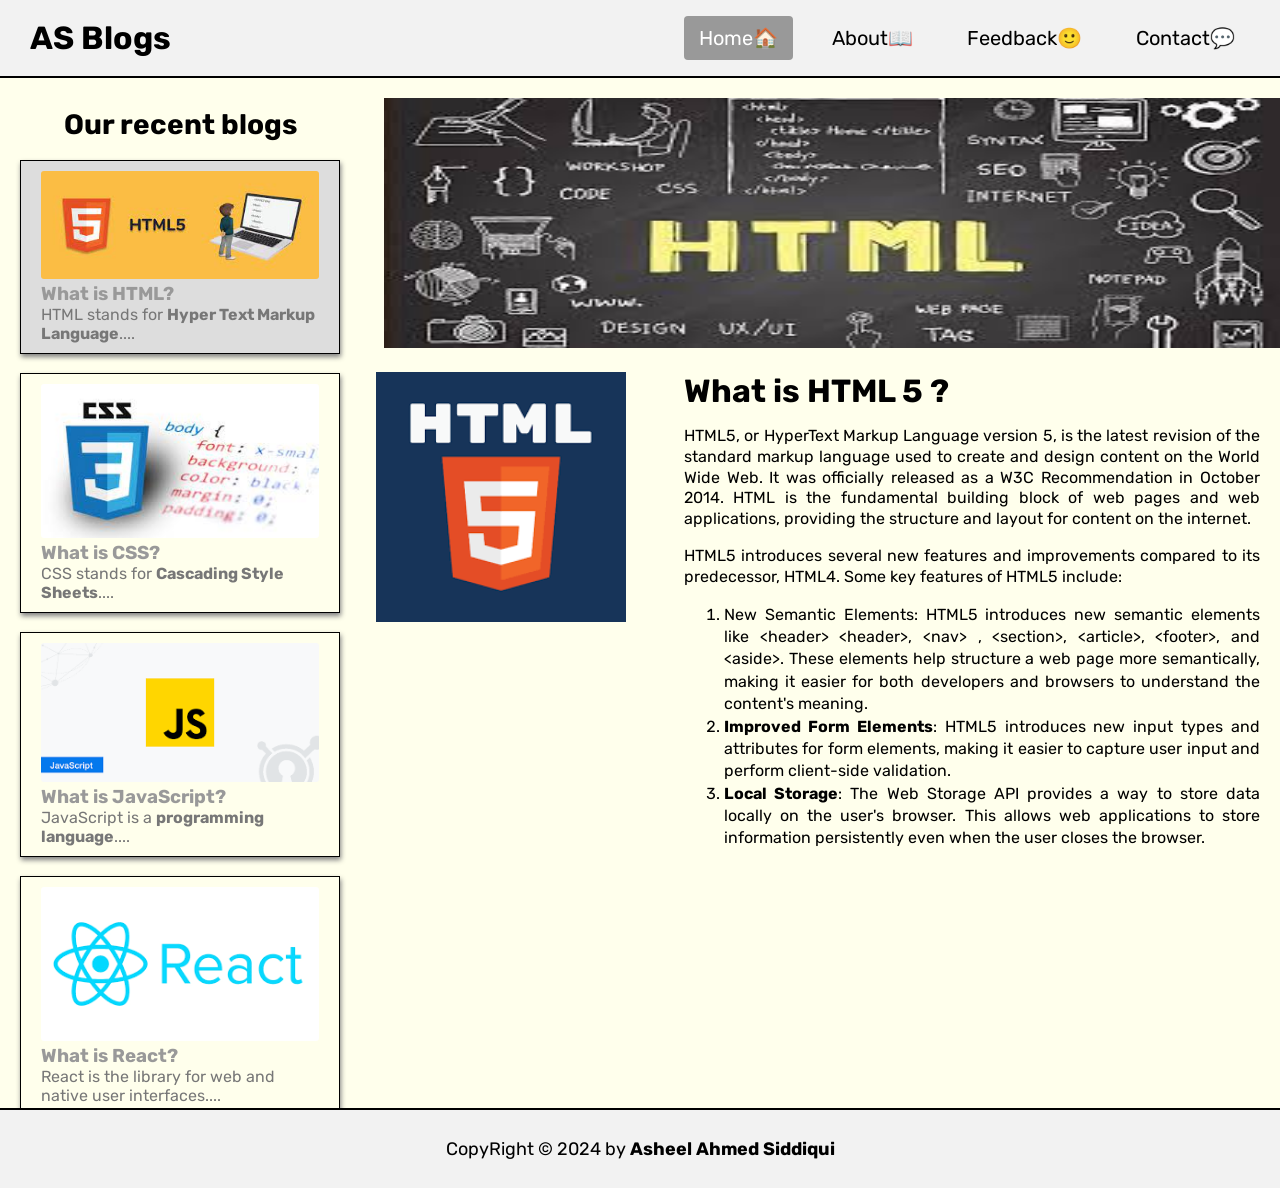
<file: index.html>
<!DOCTYPE html>
<html>
  <head>
    <meta charset="utf-8" />
    <meta http-equiv="X-UA-Compatible" content="IE=edge" />
    <title>CSS-Layout-Assignment</title>
    <meta name="viewport" content="width=device-width, initial-scale=1.0" />
    <link rel="stylesheet" type="text/css" media="screen" href="style.css" />
  </head>
  <body>
    <div class="header">
      <div class="logo">
        <h1><a href="index.html">AS Blogs</a></h1>
      </div>
      <div class="navbar">
        <ul>
          <li><a href="index.html" class="active">Home🏠</a></li>
          <li><a href="pages/about.html">About📖</a></li>
          <li><a href="pages/feedback.html">Feedback🙂</a></li>
          <li><a href="pages/contact.html">Contact💬</a></li>
        </ul>
      </div>
    </div>
    <div class="sidebar">
      <h2 style="text-align: center;">Our recent blogs</h2>
    <div class="blogs">
      <a href="index.html">
        <div class="side-card card-active">
          <img src="img/Html.jpg" alt="html Image" />
          <div class="blog-content">
            <h3>What is HTML?</h3>
            <p>
              HTML stands for <strong>Hyper Text Markup Language</strong>....
            </p>
          </div>
        </div>
      </a>
      <a href="pages/css.html">
        <div class="side-card">
          <img src="img/CSS.jpg" alt="CSS Image" />
          <div class="blog-content">
            <h3>What is CSS?</h3>
            <p>CSS stands for <strong>Cascading Style Sheets</strong>....</p>
          </div>
        </div>
      </a>
      <a href="pages/js.html">
        <div class="side-card">
          <img src="img/JS.png" alt="JavaScript Image" />
          <div class="blog-content">
            <h3>What is JavaScript?</h3>
            <p>JavaScript is a <strong>programming language</strong>....</p>
          </div>
        </div>
      </a>
      <a href="pages/react.html">
        <div class="side-card">
          <img src="img/react.png" alt="React Image" />
          <div class="blog-content">
            <h3>What is React?</h3>
            <p>React is the library for web and native user interfaces....</p>
          </div>
        </div>
      </a>
      <a href="pages/nodejs.html">
        <div class="side-card">
          <img src="img/nodejs.png" alt="Node JS" />
          <div class="blog-content">
            <h3>What is Nodejs?</h3>
            <p>Node.js is an open source server environment....</p>
          </div>
        </div>
      </a>
      <a href="pages/react-native.html">
        <div class="side-card">
          <img src="img/react-native.png" alt="React Native Image" />
          <div class="blog-content">
            <h3>What is React Native?</h3>
            <p>
              <strong>React Native</strong> lets you create truly native apps
            </p>
          </div>
        </div>
      </a>
      <a href="pages/php.html">
        <div class="side-card">
          <img src="img/php.png" alt="PHP Image" />
          <div class="blog-content">
            <h3>What is PHP?</h3>
            <p>PHP stands for <storng>Hypertext Preprocessor</storng>.</p>
          </div>
        </div>
      </a>
    </div>
  </div>
    <div class="blog-image-box">
      <img src="img/htmlbanner.jpg" alt="HTML image banner" />
    </div>
    <div class="blog-content-box">
      <div class="image">
        <img src="img/html2.png" alt="HTML Logo" />
      </div>
      <div class="blog-text">
        <h2>What is HTML 5 ?</h2>
        <p>HTML5, or HyperText Markup Language version 5, is the latest revision of the standard markup language used to create and design content on the World Wide Web. It was officially released as a W3C Recommendation in October 2014. HTML is the fundamental building block of web pages and web applications, providing the structure and layout for content on the internet.</p>
        <p>HTML5 introduces several new features and improvements compared to its predecessor, HTML4. Some key features of HTML5 include:</p>
        <ol>
          <li>New Semantic Elements: HTML5 introduces new semantic elements like &lt;header&gt; &lt;header&gt;, &lt;nav&gt; , &lt;section&gt;, &lt;article&gt;, &lt;footer&gt;, and &lt;aside&gt;. These elements help structure a web page more semantically, making it easier for both developers and browsers to understand the content's meaning.</li>
          <li><strong>Improved Form Elements</strong>: HTML5 introduces new input types and attributes for form elements, making it easier to capture user input and perform  client-side validation.</li>
          <li><strong>Local Storage</strong>: The Web Storage API provides a way to store data locally on the user's browser. This allows web applications to store information persistently even when the user closes the browser.</li>
        </ol>
      </div>
    </div>
    <div class="footer">
      <p>CopyRight &copy; 2024 by <strong>Asheel Ahmed Siddiqui</strong></p>
    </div>
  </body>
</html>
</file>
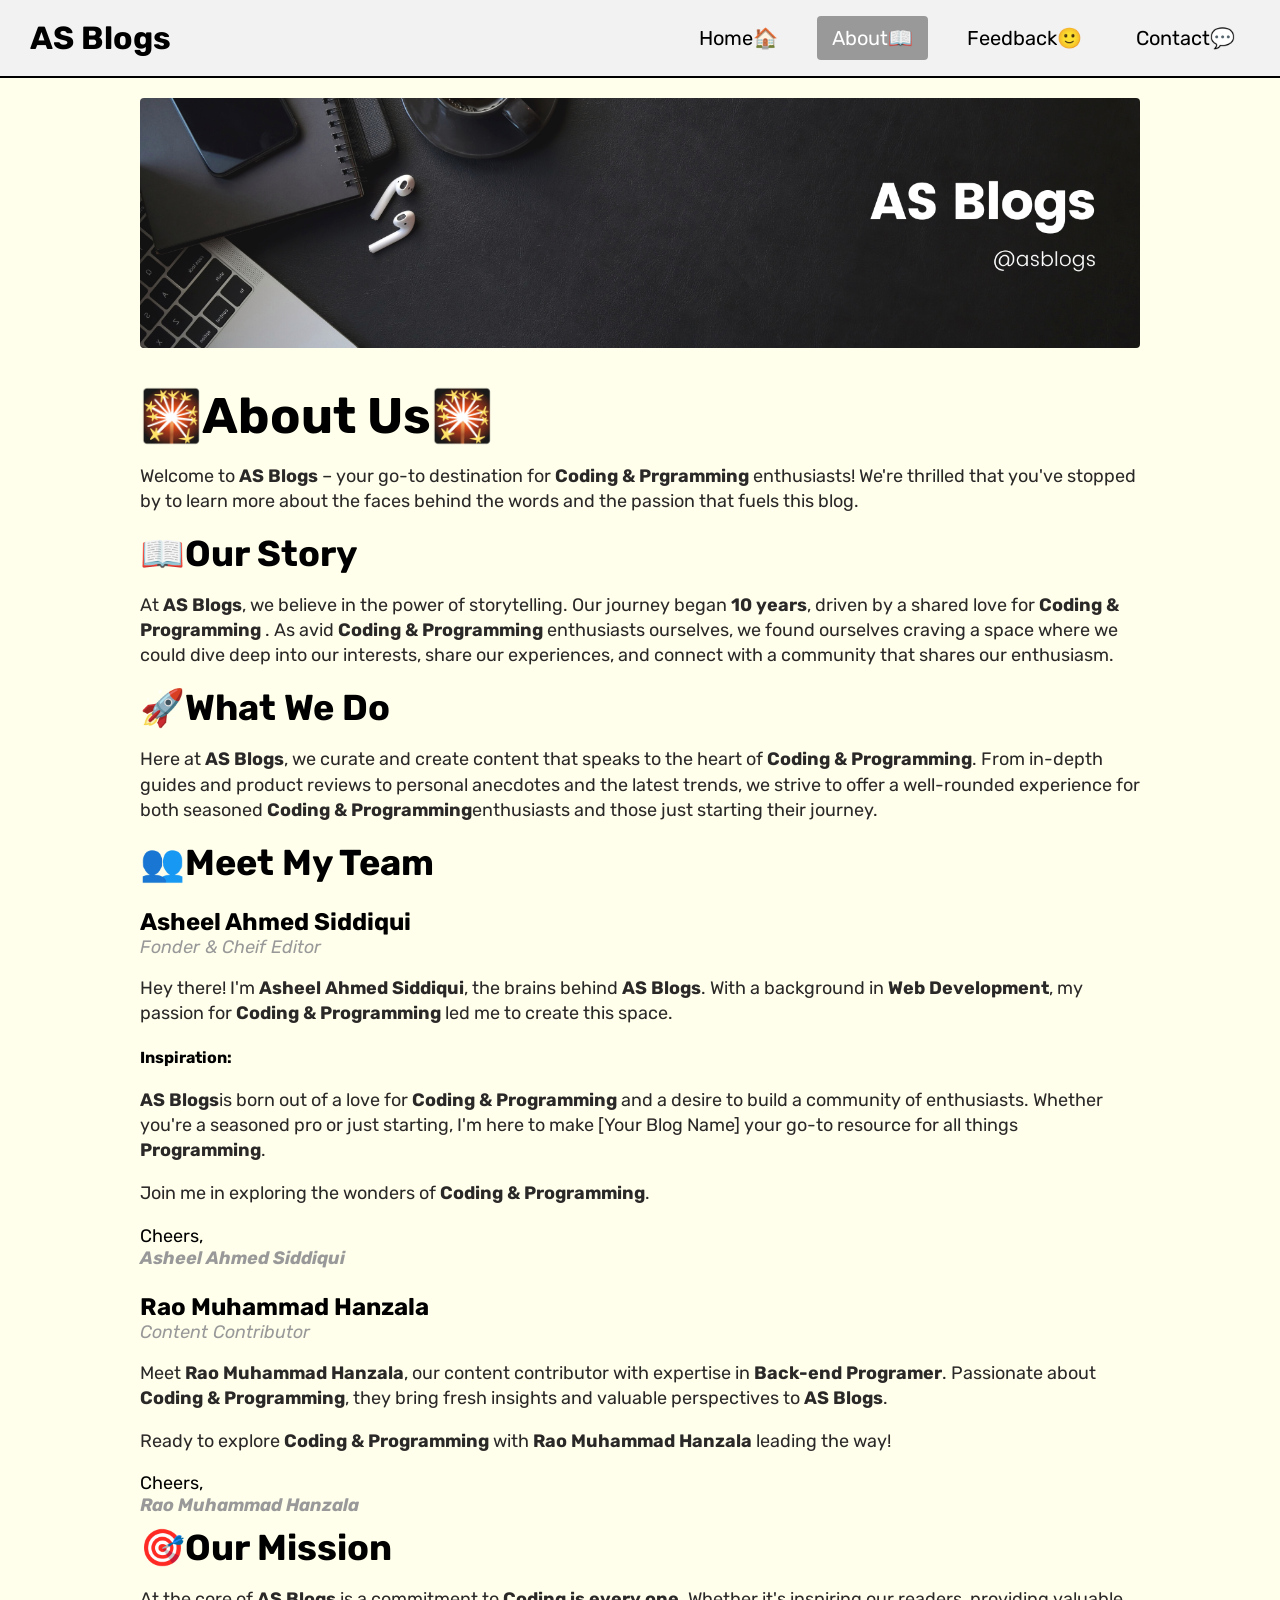
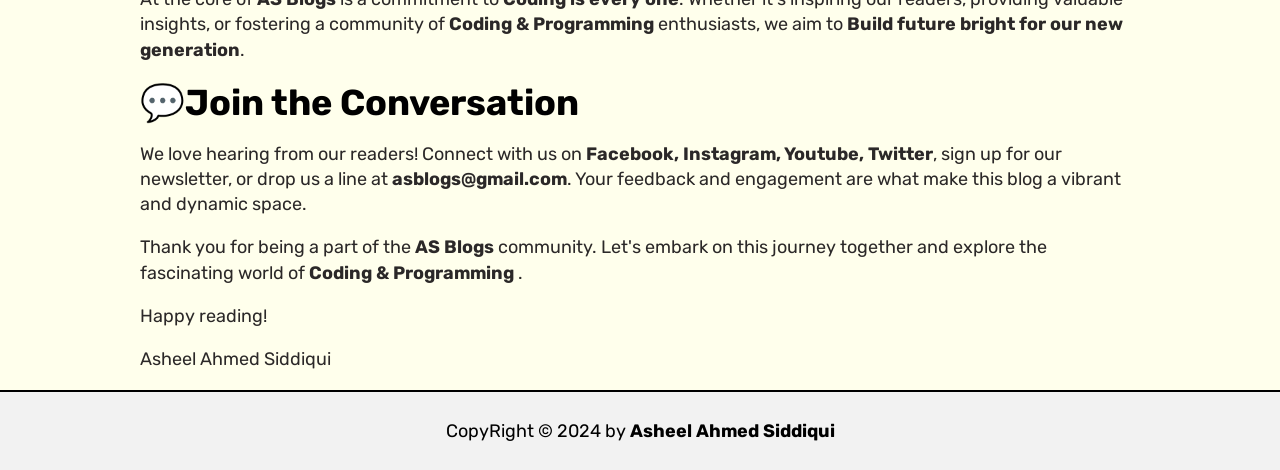
<file: pages/about.html>
<!DOCTYPE html>
<html>
  <head>
    <meta charset="utf-8" />
    <meta http-equiv="X-UA-Compatible" content="IE=edge" />
    <title>CSS-Layout-Assignment</title>
    <meta name="viewport" content="width=device-width, initial-scale=1" />
    <link rel="stylesheet" type="text/css" media="screen" href="../style.css" />
  </head>
  <body>
    <div class="header">
      <div class="logo">
        <h1><a href="../index.html">AS Blogs</a></h1>
      </div>
      <div class="navbar">
        <ul>
          <li><a href="../index.html">Home🏠</a></li>
          <li><a href="about.html" class="active">About📖</a></li>
          <li><a href="feedback.html">Feedback🙂</a></li>
          <li><a href="contact.html">Contact💬</a></li>
        </ul>
      </div>
    </div>
    <div class="about-banner">
      <img src="../img/About-Banner.png" alt="As Blogs Banner" />
    </div>
    <div class="about-content">
      <h1>🎇About Us🎇</h1>
      <p>
        Welcome to <strong>AS Blogs</strong> – your go-to destination for
        <strong>Coding & Prgramming</strong> enthusiasts! We're thrilled that
        you've stopped by to learn more about the faces behind the words and the
        passion that fuels this blog.
      </p>
      <h2>📖Our Story</h2>
      <p>
        At <strong>AS Blogs</strong>, we believe in the power of storytelling.
        Our journey began <strong>10 years</strong>, driven by a shared love for
        <strong>Coding & Programming</strong> . As avid
        <strong>Coding & Programming</strong> enthusiasts ourselves, we found
        ourselves craving a space where we could dive deep into our interests,
        share our experiences, and connect with a community that shares our
        enthusiasm.
      </p>
      <h2>🚀What We Do</h2>
      <p>
        Here at <strong>AS Blogs</strong>, we curate and create content that
        speaks to the heart of <strong>Coding & Programming</strong>. From
        in-depth guides and product reviews to personal anecdotes and the latest
        trends, we strive to offer a well-rounded experience for both seasoned
        <strong>Coding & Programming</strong>enthusiasts and those just starting
        their journey.
      </p>
      <h2>👥Meet My Team</h2>
      <h3>Asheel Ahmed Siddiqui</h3>
      <span class="author-position"><em>Fonder & Cheif Editor</em></span>
      <p>
        Hey there! I'm <strong>Asheel Ahmed Siddiqui</strong>, the brains behind
        <strong>AS Blogs</strong>. With a background in
        <strong>Web Development</strong>, my passion for
        <strong>Coding & Programming</strong> led me to create this space.
      </p>
      <h4>Inspiration:</h4>
      <p>
        <strong>AS Blogs</strong>is born out of a love for
        <strong>Coding & Programming</strong> and a desire to build a community
        of enthusiasts. Whether you're a seasoned pro or just starting, I'm here
        to make [Your Blog Name] your go-to resource for all things
        <strong>Programming</strong>.
      </p>
      <p>
        Join me in exploring the wonders of
        <strong>Coding & Programming</strong>.
      </p>
      <span class="cheers">Cheers,</span>
      <br />
      <span><strong><em>Asheel Ahmed Siddiqui</em></strong></span>
      <h3>Rao Muhammad Hanzala</h3>
      <span class="author-position"><em>Content Contributor</em></span>
      <p>
        Meet <strong>Rao Muhammad Hanzala</strong>, our content contributor with
        expertise in <strong>Back-end Programer</strong>. Passionate about
        <strong>Coding & Programming</strong>, they bring fresh insights and
        valuable perspectives to <strong>AS Blogs</strong>.
      </p>
      <p>
        Ready to explore <strong>Coding & Programming</strong> with
        <strong>Rao Muhammad Hanzala</strong> leading the way!
      </p>
      <span class="cheers">Cheers,</span>
      <br />
      <span><strong><em>Rao Muhammad Hanzala</em></strong></span>
      <h2>🎯Our Mission</h2>
      <p>
        At the core of <strong>AS Blogs</strong> is a commitment to
        <strong>Coding is every one</strong>. Whether it's inspiring our
        readers, providing valuable insights, or fostering a community of
        <strong>Coding & Programming</strong> enthusiasts, we aim to
        <strong>Build future bright for our new generation</strong>.
      </p>
      <h2>💬Join the Conversation</h2>
      <p>We love hearing from our readers! Connect with us on <strong>Facebook, Instagram, Youtube, Twitter</strong>, sign up for our newsletter, or drop us a line at <strong>asblogs@gmail.com</strong>. Your feedback and engagement are what make this blog a vibrant and dynamic space.</p>
      <p>Thank you for being a part of the <strong>AS Blogs</strong> community. Let's embark on this journey together and explore the fascinating world of <strong>Coding & Programming</strong> .</p>
      <p>Happy reading!</p>
      <p>Asheel Ahmed Siddiqui</p>
    </div>
    <div class="footer">
      <p>CopyRight &copy; 2024 by <strong>Asheel Ahmed Siddiqui</strong></p>
    </div>
  </body>
</html>
</file>
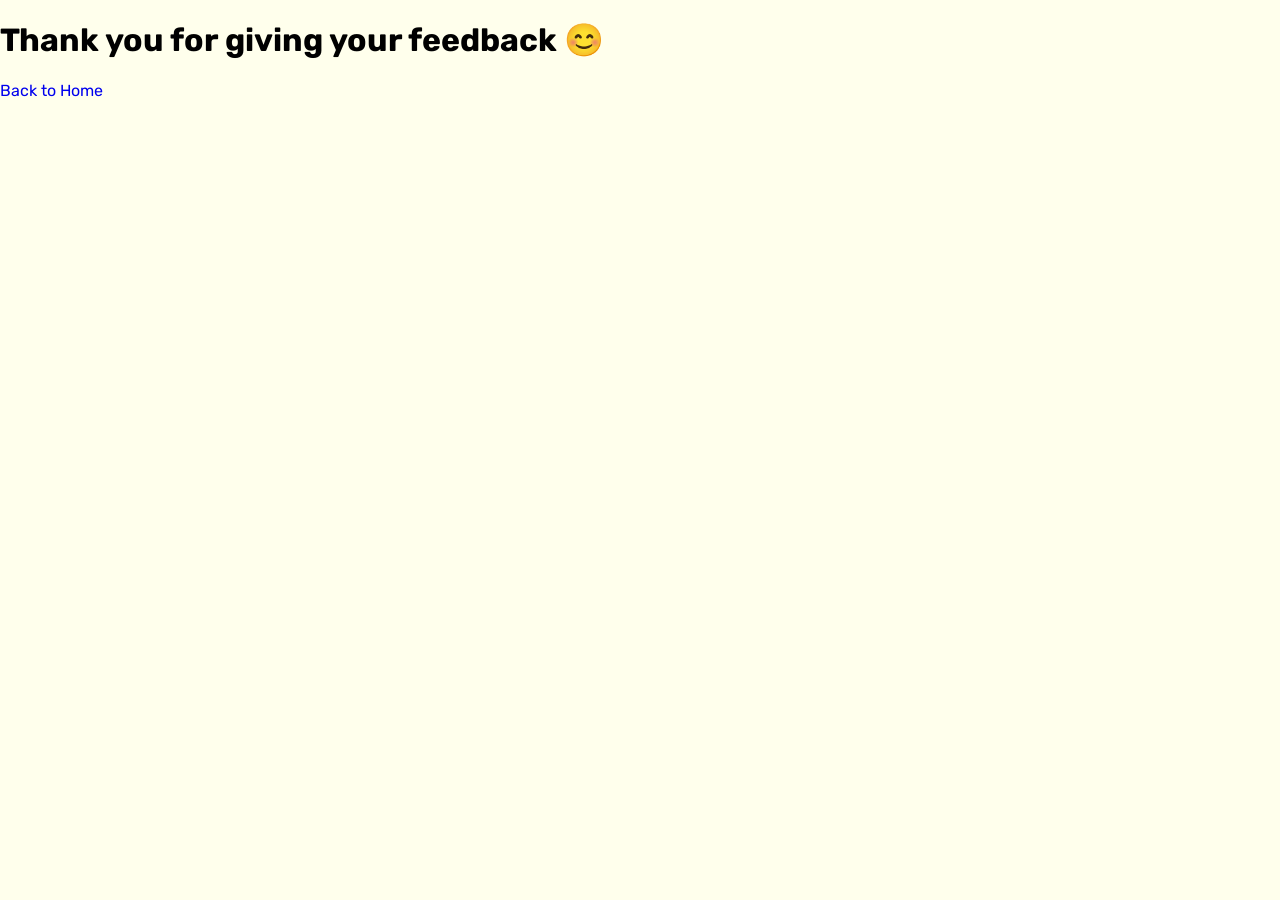
<file: pages/action.html>
<!DOCTYPE html>
<html>
<head>
    <meta charset='utf-8'>
    <meta http-equiv='X-UA-Compatible' content='IE=edge'>
    <title>Thank You Page</title>
    <meta name='viewport' content='width=device-width, initial-scale=1.0'>
    <link rel='stylesheet' type='text/css' media='screen' href='../style.css'>
</head>
<body>
    <h1>Thank you for giving your feedback 😊</h1>
    <a href="../index.html">Back to Home</a>
</body>
</html>
</file>
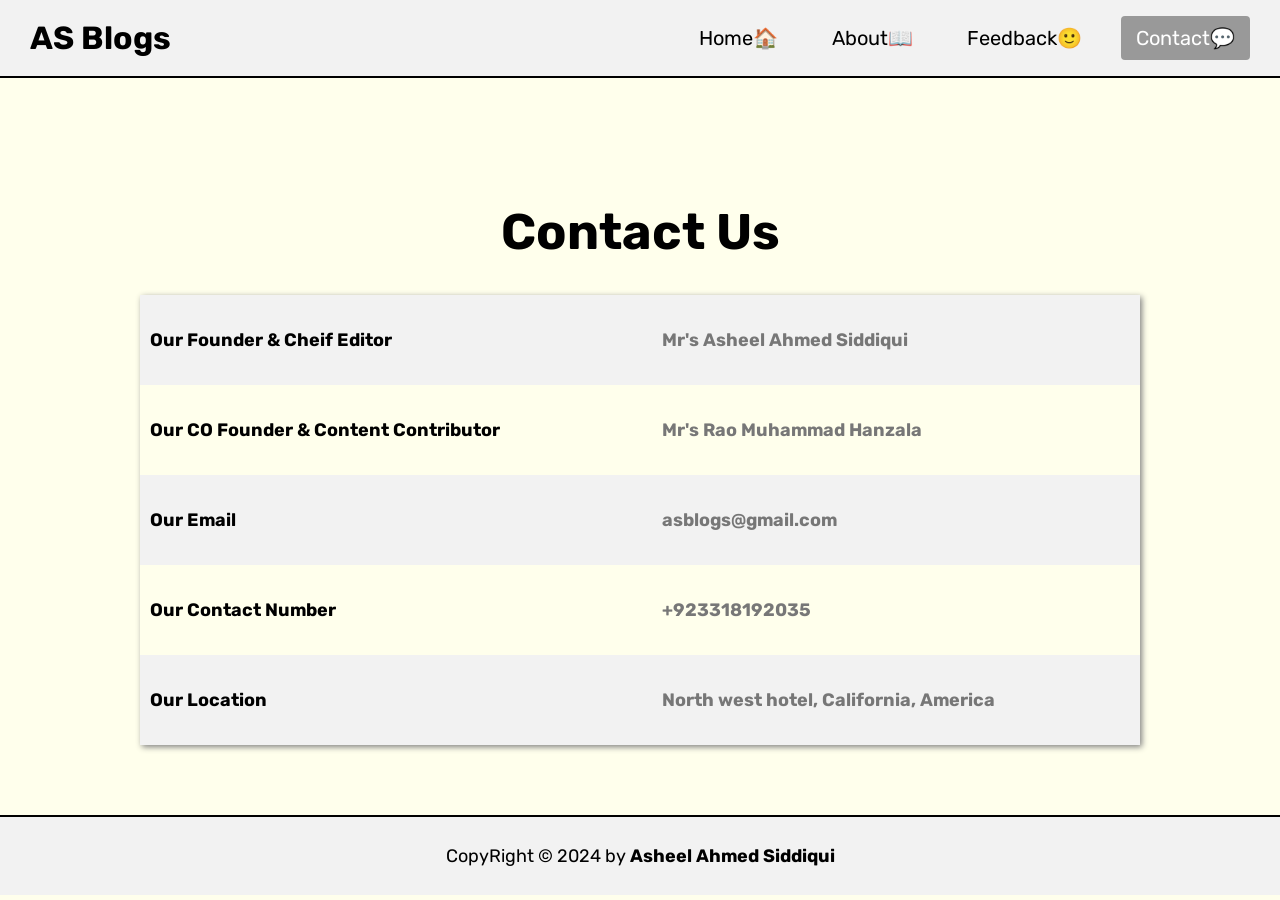
<file: pages/contact.html>
<!DOCTYPE html>
<html>
  <head>
    <meta charset="utf-8" />
    <meta http-equiv="X-UA-Compatible" content="IE=edge" />
    <title>CSS-Layout-Assignment</title>
    <meta name="viewport" content="width=device-width, initial-scale=1" />
    <link rel="stylesheet" type="text/css" media="screen" href="../style.css" />
  </head>
  <body>
    <div class="header">
      <div class="logo">
        <h1><a href="../index.html">AS Blogs</a></h1>
      </div>
      <div class="navbar">
        <ul>
          <li><a href="../index.html">Home🏠</a></li>
          <li><a href="about.html">About📖</a></li>
          <li><a href="feedback.html">Feedback🙂</a></li>
          <li><a href="contact.html" class="active">Contact💬</a></li>
        </ul>
      </div>
    </div>
    <div class="contact-content">
        <h1>Contact Us</h1>
        <table>
            <tr>
                <th>Our Founder & Cheif Editor</th>
                <th>Mr's Asheel Ahmed Siddiqui</th>
            </tr>
            <tr>
                <th>Our CO Founder & Content Contributor</th>
                <th>Mr's Rao Muhammad Hanzala</th>
            </tr>
            <tr>
                <th>Our Email</th>
                <th><a href="mailto:asblogs@gmail.com">asblogs@gmail.com</a></th>
            </tr>
            <tr>
                <th>Our Contact Number</th>
                <th><a href="tel:+923318192035">+923318192035</a></th>
            </tr>
            <tr>
                <th>Our Location</th>
                <th>North west hotel, California, America</th>
            </tr>
        </table>
    </div>
    <div class="footer">
      <p>CopyRight &copy; 2024 by <strong>Asheel Ahmed Siddiqui</strong></p>
    </div>
  </body>
</html>
</file>
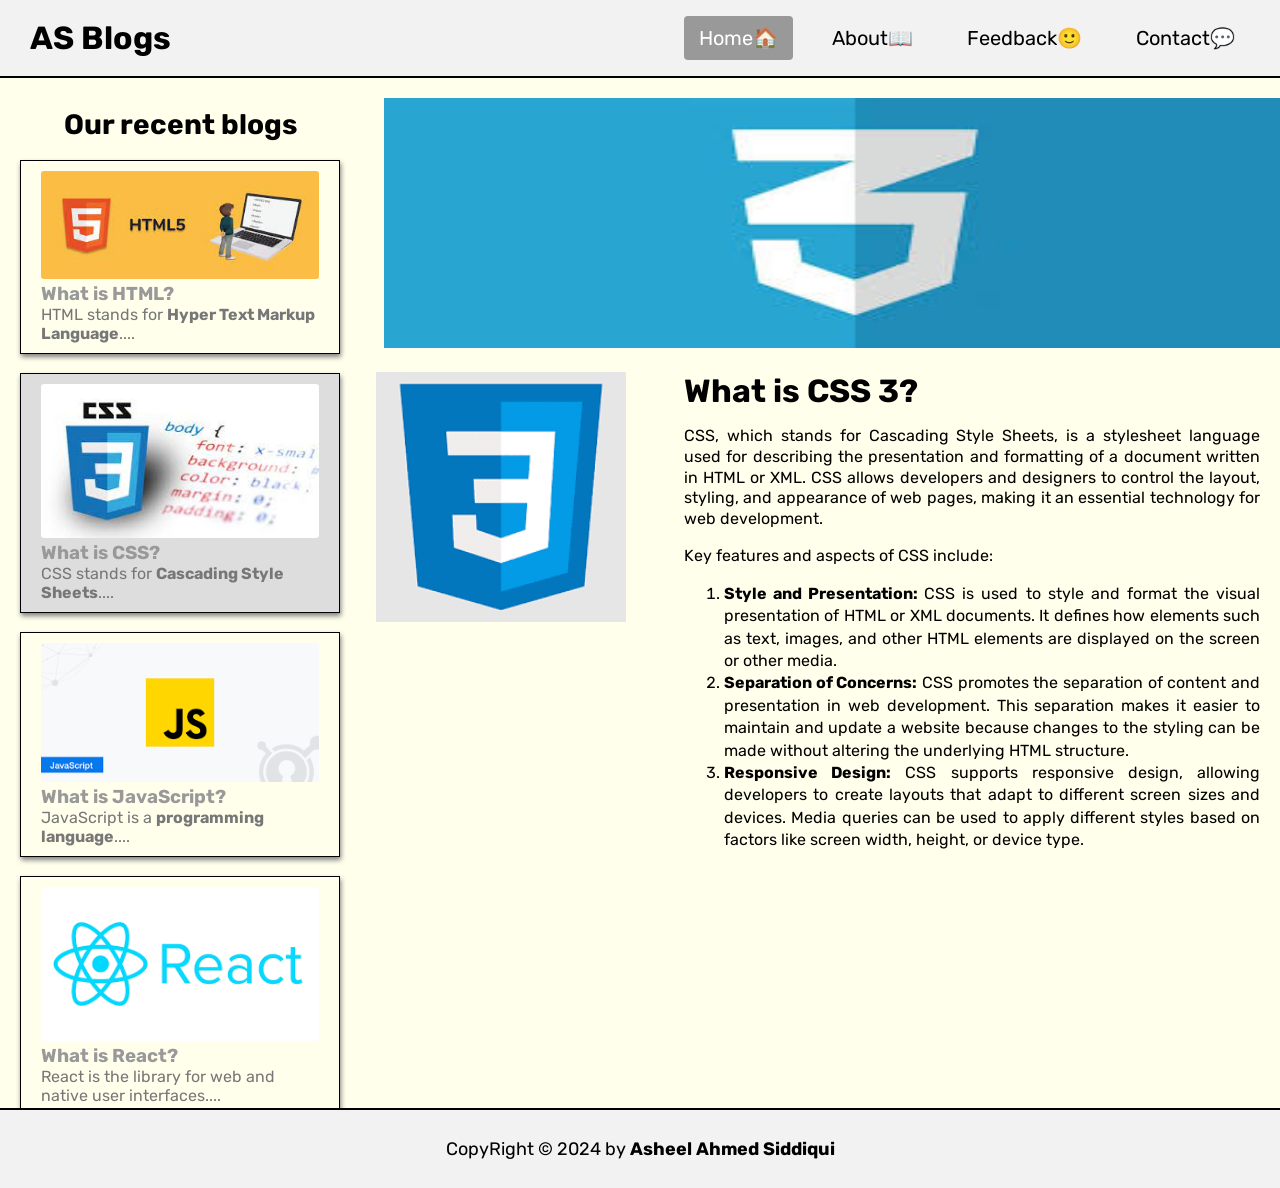
<file: pages/css.html>
<!DOCTYPE html>
<html>
  <head>
    <meta charset="utf-8" />
    <meta http-equiv="X-UA-Compatible" content="IE=edge" />
    <title>CSS-Layout-Assignment</title>
    <meta name="viewport" content="width=device-width, initial-scale=1" />
    <link rel="stylesheet" type="text/css" media="screen" href="../style.css" />
  </head>
  <body>
    <div class="header">
      <div class="logo">
        <h1><a href="../index.html">AS Blogs</a></h1>
      </div>
      <div class="navbar">
        <ul>
          <li><a href="../index.html" class="active">Home🏠</a></li>
          <li><a href="about.html">About📖</a></li>
          <li><a href="feedback.html">Feedback🙂</a></li>
          <li><a href="contact.html">Contact💬</a></li>
        </ul>
      </div>
    </div>
    <div class="sidebar">
        <h2 style="text-align: center;">Our recent blogs</h2>
      <div class="blogs">
        <a href="../index.html">
          <div class="side-card">
            <img src="../img/Html.jpg" alt="html Image" />
            <div class="blog-content">
              <h3>What is HTML?</h3>
              <p>
                HTML stands for <strong>Hyper Text Markup Language</strong>....
              </p>
            </div>
          </div>
        </a>
        <a href="css.html">
          <div class="side-card card-active">
            <img src="../img/CSS.jpg" alt="CSS Image" />
            <div class="blog-content">
              <h3>What is CSS?</h3>
              <p>CSS stands for <strong>Cascading Style Sheets</strong>....</p>
            </div>
          </div>
        </a>
        <a href="js.html">
          <div class="side-card">
            <img src="../img/JS.png" alt="JavaScript Image" />
            <div class="blog-content">
              <h3>What is JavaScript?</h3>
              <p>JavaScript is a <strong>programming language</strong>....</p>
            </div>
          </div>
        </a>
        <a href="react.html">
          <div class="side-card">
            <img src="../img/react.png" alt="React Image" />
            <div class="blog-content">
              <h3>What is React?</h3>
              <p>React is the library for web and native user interfaces....</p>
            </div>
          </div>
        </a>
        <a href="nodejs.html">
          <div class="side-card">
            <img src="../img/nodejs.png" alt="Node JS" />
            <div class="blog-content">
              <h3>What is Nodejs?</h3>
              <p>Node.js is an open source server environment....</p>
            </div>
          </div>
        </a>
        <a href="react-native.html">
          <div class="side-card">
            <img src="../img/react-native.png" alt="React Native Image" />
            <div class="blog-content">
              <h3>What is React Native?</h3>
              <p>
                <strong>React Native</strong> lets you create truly native apps
              </p>
            </div>
          </div>
        </a>
        <a href="php.html">
          <div class="side-card">
            <img src="../img/php.png" alt="PHP Image" />
            <div class="blog-content">
              <h3>What is PHP?</h3>
              <p>PHP stands for <storng>Hypertext Preprocessor</storng>.</p>
            </div>
          </div>
        </a>
      </div>
    </div>
    <div class="blog-image-box">
      <img src="../img/css banner.jfif" alt="HTML image banner" />
    </div>
    <div class="blog-content-box">
      <div class="image">
        <img src="../img/css1.png" alt="HTML Logo" />
      </div>
      <div class="blog-text">
        <h2>What is CSS 3?</h2>
        <p>
          CSS, which stands for Cascading Style Sheets, is a stylesheet language
          used for describing the presentation and formatting of a document
          written in HTML or XML. CSS allows developers and designers to control
          the layout, styling, and appearance of web pages, making it an
          essential technology for web development.
        </p>
        <p>
            Key features and aspects of CSS include:
        </p>
        <ol>
          <li>
            <strong>Style and Presentation: </strong>CSS is used to style and format the visual presentation of HTML or XML documents. It defines how elements such as text, images, and other HTML elements are displayed on the screen or other media.   
          </li>
          <li>
            <strong>Separation of Concerns:</strong> CSS promotes the separation of content and presentation in web development. This separation makes it easier to maintain and update a website because changes to the styling can be made without altering the underlying HTML structure.
          </li>
          <li>
            <strong>Responsive Design:</strong> CSS supports responsive design, allowing developers to create layouts that adapt to different screen sizes and devices. Media queries can be used to apply different styles based on factors like screen width, height, or device type.
          </li>
        </ol>
      </div>
    </div>
    <div class="footer">
      <p>CopyRight &copy; 2024 by <strong>Asheel Ahmed Siddiqui</strong></p>
    </div>
  </body>
</html>
</file>
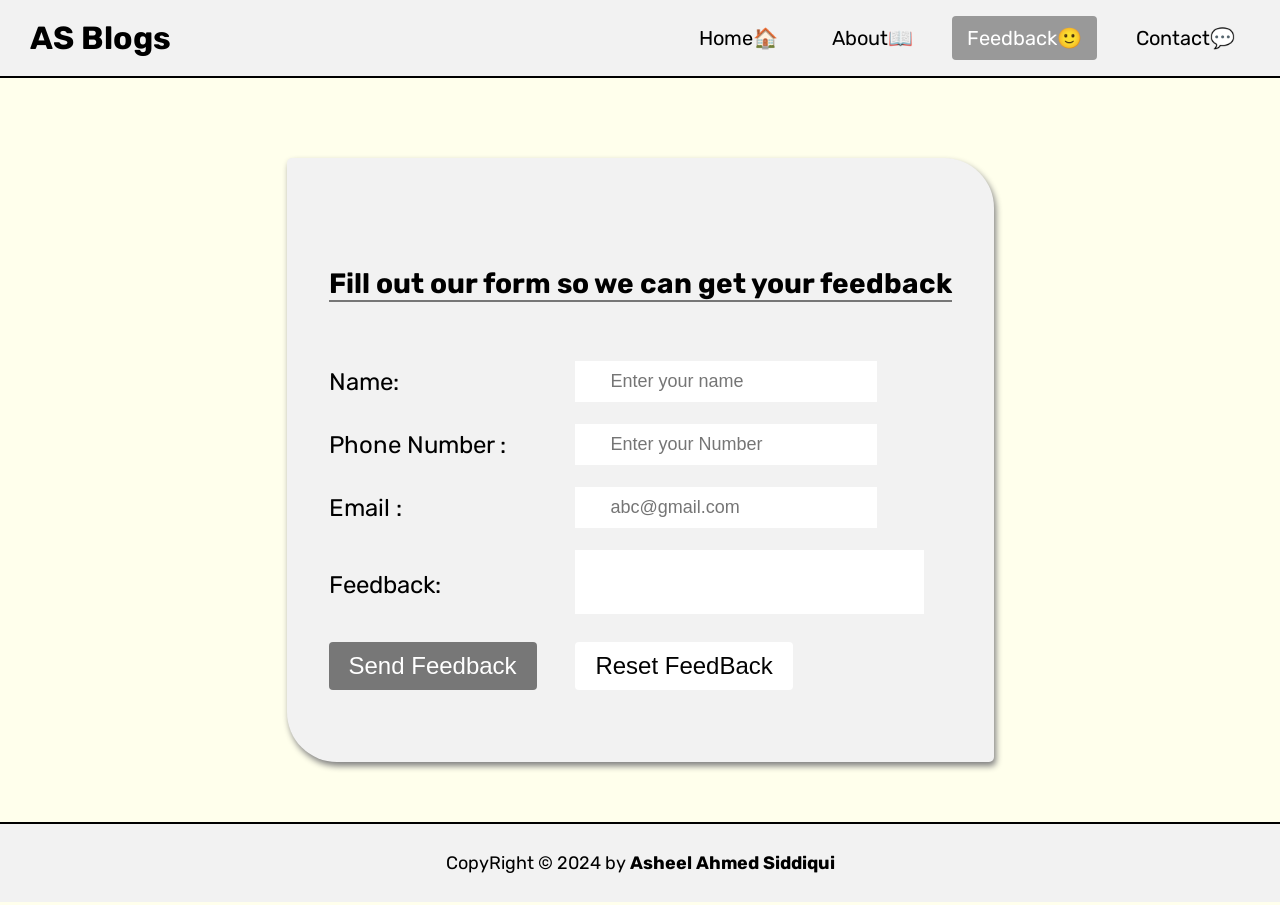
<file: pages/feedback.html>
<!DOCTYPE html>
<html>
  <head>
    <meta charset="utf-8" />
    <meta http-equiv="X-UA-Compatible" content="IE=edge" />
    <title>CSS-Layout-Assignment</title>
    <meta name="viewport" content="width=device-width, initial-scale=1" />
    <link rel="stylesheet" type="text/css" media="screen" href="../style.css" />
  </head>
  <body>
    <div class="header">
      <div class="logo">
        <h1><a href="../index.html">AS Blogs</a></h1>
      </div>
      <div class="navbar">
        <ul>
          <li><a href="../index.html">Home🏠</a></li>
          <li><a href="about.html">About📖</a></li>
          <li><a href="feedback.html" class="active">Feedback🙂</a></li>
          <li><a href="contact.html">Contact💬</a></li>
        </ul>
      </div>
    </div>
    <div class="feedback">
        <form target="_blank" action="action.html" method="get">
            <table class="form" cellpadding="10">
              <tr>
                <td colspan="2" style="text-align: center">
                  <h4>Fill out our form so we can get your feedback</h4>
                </td>
              </tr>
              <tr>
                <td>
                  <label for="name">Name: </label>
                </td>
                <td>
                  <input type="text" name="name" placeholder="Enter your name" />
                </td>
              </tr>
              <tr>
                <td>
                  <label for="number">Phone Number :</label>
                </td>
                <td>
                  <input
                    type="tel"
                    name="number"
                    placeholder="Enter your Number"
                  />
                </td>
              </tr>
              <tr>
                <td>
                  <label for="email">Email :</label>
                </td>
                <td>
                  <input type="email" name="email" placeholder="abc@gmail.com" />
                </td>
              </tr>
              <tr>
                <td>
                  <label for="feedback">Feedback:</label>
                </td>
                <td>
                  <textarea name="feedback" cols="30" rows="3"></textarea>
                </td>
              </tr>
              <tr>
                <td>
                  <input type="submit" value="Send Feedback" id="submit" />
                </td>
                <td>
                  <input type="reset" value="Reset FeedBack" id="reset" />
                </td>
              </tr>
            </table>
          </form>
    </div>
    <div class="footer">
      <p>CopyRight &copy; 2024 by <strong>Asheel Ahmed Siddiqui</strong></p>
    </div>
  </body>
</html>
</file>
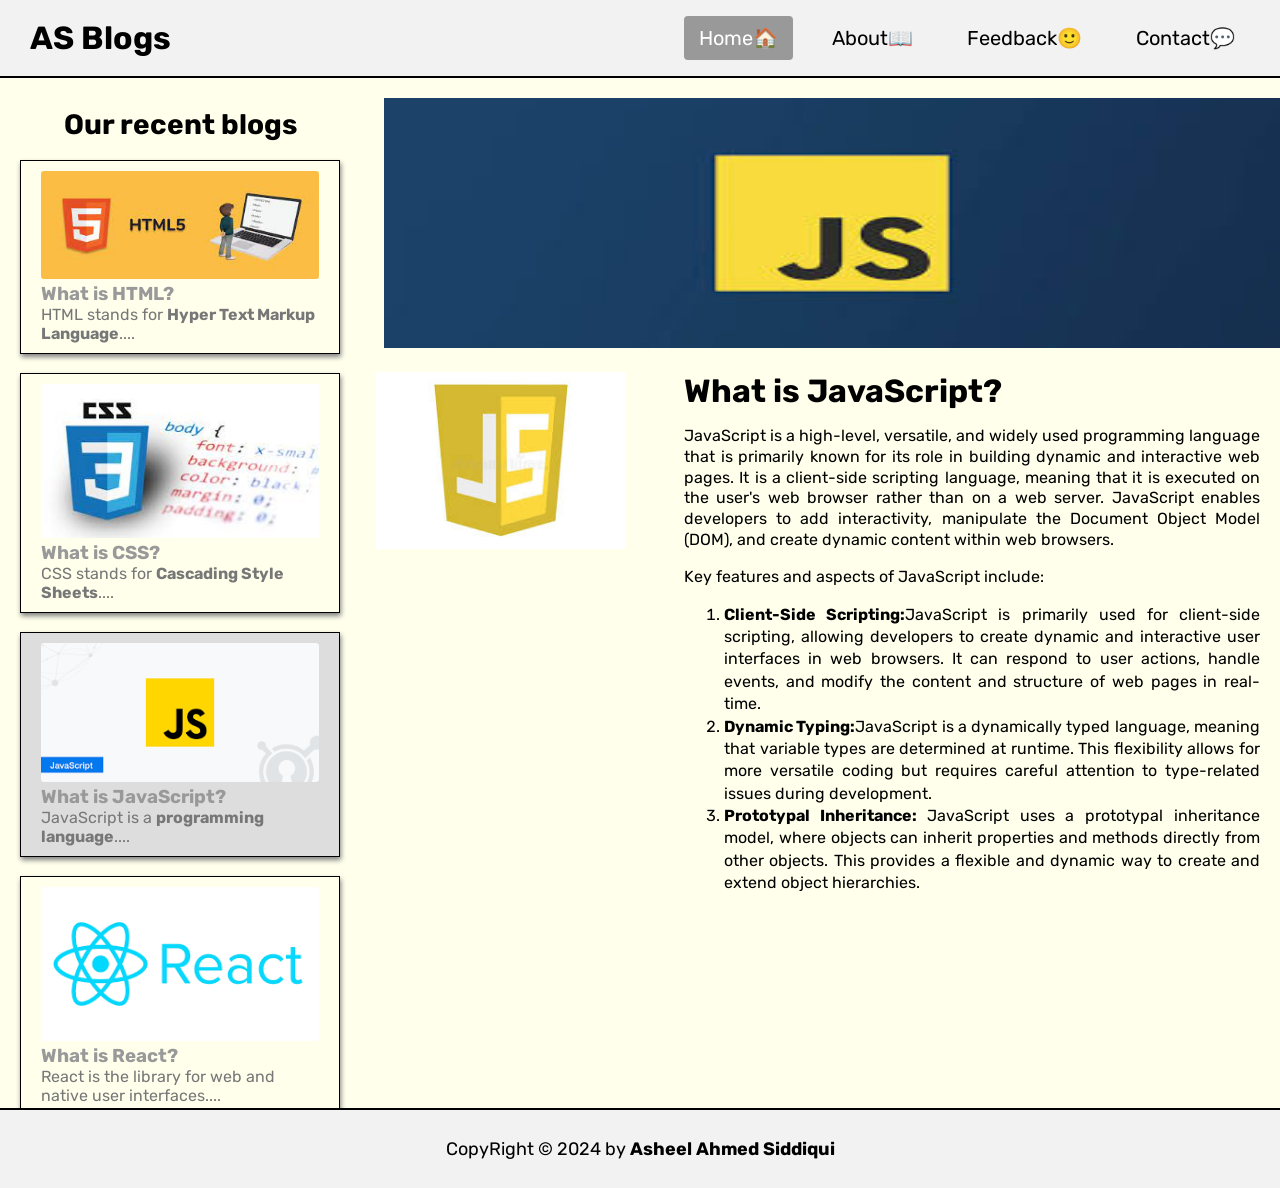
<file: pages/js.html>
<!DOCTYPE html>
<html>
  <head>
    <meta charset="utf-8" />
    <meta http-equiv="X-UA-Compatible" content="IE=edge" />
    <title>CSS-Layout-Assignment</title>
    <meta name="viewport" content="width=device-width, initial-scale=1" />
    <link rel="stylesheet" type="text/css" media="screen" href="../style.css" />
  </head>
  <body>
    <div class="header">
      <div class="logo">
        <h1><a href="../index.html">AS Blogs</a></h1>
      </div>
      <div class="navbar">
        <ul>
          <li><a href="../index.html" class="active">Home🏠</a></li>
          <li><a href="about.html">About📖</a></li>
          <li><a href="feedback.html">Feedback🙂</a></li>
          <li><a href="contact.html">Contact💬</a></li>
        </ul>
      </div>
    </div>
    <div class="sidebar">
      <h2 style="text-align: center">Our recent blogs</h2>
      <div class="blogs">
        <a href="../index.html">
          <div class="side-card">
            <img src="../img/Html.jpg" alt="html Image" />
            <div class="blog-content">
              <h3>What is HTML?</h3>
              <p>
                HTML stands for <strong>Hyper Text Markup Language</strong>....
              </p>
            </div>
          </div>
        </a>
        <a href="css.html">
          <div class="side-card">
            <img src="../img/CSS.jpg" alt="CSS Image" />
            <div class="blog-content">
              <h3>What is CSS?</h3>
              <p>CSS stands for <strong>Cascading Style Sheets</strong>....</p>
            </div>
          </div>
        </a>
        <a href="js.html">
          <div class="side-card card-active">
            <img src="../img/JS.png" alt="JavaScript Image" />
            <div class="blog-content">
              <h3>What is JavaScript?</h3>
              <p>JavaScript is a <strong>programming language</strong>....</p>
            </div>
          </div>
        </a>
        <a href="react.html">
          <div class="side-card">
            <img src="../img/react.png" alt="React Image" />
            <div class="blog-content">
              <h3>What is React?</h3>
              <p>React is the library for web and native user interfaces....</p>
            </div>
          </div>
        </a>
        <a href="nodejs.html">
          <div class="side-card">
            <img src="../img/nodejs.png" alt="Node JS" />
            <div class="blog-content">
              <h3>What is Nodejs?</h3>
              <p>Node.js is an open source server environment....</p>
            </div>
          </div>
        </a>
        <a href="react-native.html">
          <div class="side-card">
            <img src="../img/react-native.png" alt="React Native Image" />
            <div class="blog-content">
              <h3>What is React Native?</h3>
              <p>
                <strong>React Native</strong> lets you create truly native apps
              </p>
            </div>
          </div>
        </a>
        <a href="php.html">
          <div class="side-card">
            <img src="../img/php.png" alt="PHP Image" />
            <div class="blog-content">
              <h3>What is PHP?</h3>
              <p>PHP stands for <storng>Hypertext Preprocessor</storng>.</p>
            </div>
          </div>
        </a>
      </div>
    </div>
    <div class="blog-image-box">
      <img src="../img/js-banner.jfif" alt="HTML image banner" />
    </div>
    <div class="blog-content-box">
      <div class="image">
        <img src="../img/js-logo.jfif" alt="HTML Logo" />
      </div>
      <div class="blog-text">
        <h2>What is JavaScript?</h2>
        <p>
          JavaScript is a high-level, versatile, and widely used programming
          language that is primarily known for its role in building dynamic and
          interactive web pages. It is a client-side scripting language, meaning
          that it is executed on the user's web browser rather than on a web
          server. JavaScript enables developers to add interactivity, manipulate
          the Document Object Model (DOM), and create dynamic content within web
          browsers.
        </p>
        <p>Key features and aspects of JavaScript include:</p>
        <ol>
          <li>
            <strong>Client-Side Scripting:</strong>JavaScript is primarily used
            for client-side scripting, allowing developers to create dynamic and
            interactive user interfaces in web browsers. It can respond to user
            actions, handle events, and modify the content and structure of web
            pages in real-time.
          </li>
          <li>
            <strong>Dynamic Typing:</strong>JavaScript is a dynamically typed
            language, meaning that variable types are determined at runtime.
            This flexibility allows for more versatile coding but requires
            careful attention to type-related issues during development.
          </li>
          <li>
            <strong>Prototypal Inheritance: </strong>JavaScript uses a
            prototypal inheritance model, where objects can inherit properties
            and methods directly from other objects. This provides a flexible
            and dynamic way to create and extend object hierarchies.
          </li>
        </ol>
      </div>
    </div>
    <div class="footer">
      <p>CopyRight &copy; 2024 by <strong>Asheel Ahmed Siddiqui</strong></p>
    </div>
  </body>
</html>
</file>
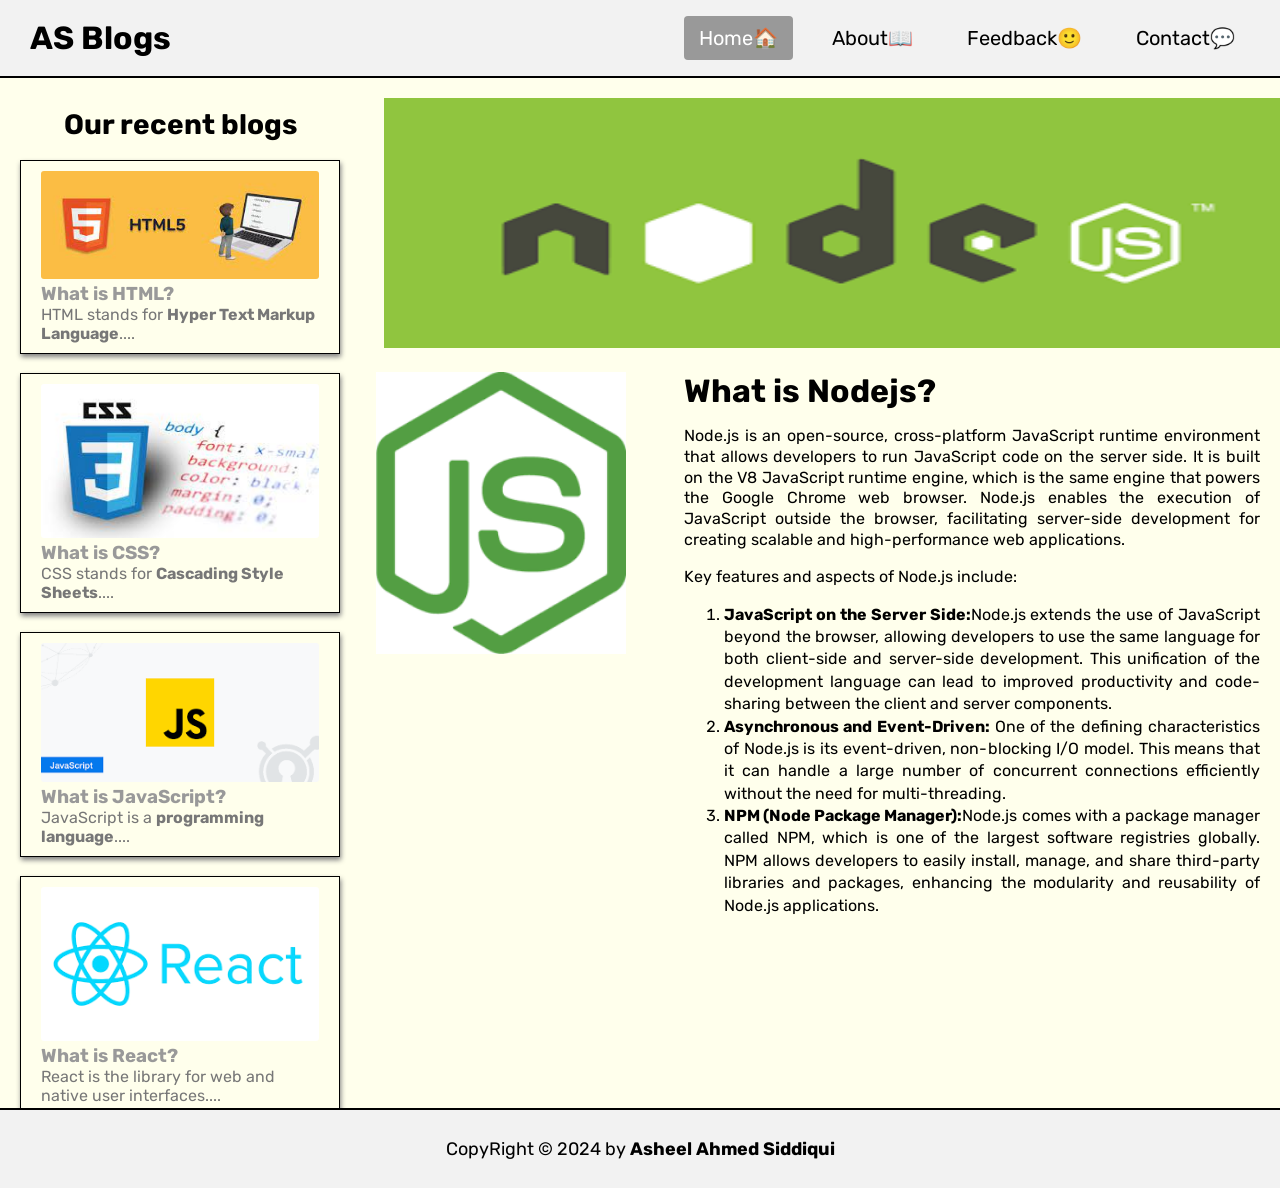
<file: pages/nodejs.html>
<!DOCTYPE html>
<html>
  <head>
    <meta charset="utf-8" />
    <meta http-equiv="X-UA-Compatible" content="IE=edge" />
    <title>CSS-Layout-Assignment</title>
    <meta name="viewport" content="width=device-width, initial-scale=1" />
    <link rel="stylesheet" type="text/css" media="screen" href="../style.css" />
  </head>
  <body>
    <div class="header">
      <div class="logo">
        <h1><a href="../index.html">AS Blogs</a></h1>
      </div>
      <div class="navbar">
        <ul>
          <li><a href="../index.html" class="active">Home🏠</a></li>
          <li><a href="about.html">About📖</a></li>
          <li><a href="feedback.html">Feedback🙂</a></li>
          <li><a href="contact.html">Contact💬</a></li>
        </ul>
      </div>
    </div>
    <div class="sidebar">
        <h2 style="text-align: center;">Our recent blogs</h2>
      <div class="blogs">
        <a href="../index.html">
          <div class="side-card">
            <img src="../img/Html.jpg" alt="html Image" />
            <div class="blog-content">
              <h3>What is HTML?</h3>
              <p>
                HTML stands for <strong>Hyper Text Markup Language</strong>....
              </p>
            </div>
          </div>
        </a>
        <a href="css.html">
          <div class="side-card">
            <img src="../img/CSS.jpg" alt="CSS Image" />
            <div class="blog-content">
              <h3>What is CSS?</h3>
              <p>CSS stands for <strong>Cascading Style Sheets</strong>....</p>
            </div>
          </div>
        </a>
        <a href="js.html">
          <div class="side-card">
            <img src="../img/JS.png" alt="JavaScript Image" />
            <div class="blog-content">
              <h3>What is JavaScript?</h3>
              <p>JavaScript is a <strong>programming language</strong>....</p>
            </div>
          </div>
        </a>
        <a href="react.html">
          <div class="side-card">
            <img src="../img/react.png" alt="React Image" />
            <div class="blog-content">
              <h3>What is React?</h3>
              <p>React is the library for web and native user interfaces....</p>
            </div>
          </div>
        </a>
        <a href="nodejs.html">
          <div class="side-card card-active">
            <img src="../img/nodejs.png" alt="Node JS" />
            <div class="blog-content">
              <h3>What is Nodejs?</h3>
              <p>Node.js is an open source server environment....</p>
            </div>
          </div>
        </a>
        <a href="react-native.html">
          <div class="side-card">
            <img src="../img/react-native.png" alt="React Native Image" />
            <div class="blog-content">
              <h3>What is React Native?</h3>
              <p>
                <strong>React Native</strong> lets you create truly native apps
              </p>
            </div>
          </div>
        </a>
        <a href="php.html">
          <div class="side-card">
            <img src="../img/php.png" alt="PHP Image" />
            <div class="blog-content">
              <h3>What is PHP?</h3>
              <p>PHP stands for <storng>Hypertext Preprocessor</storng>.</p>
            </div>
          </div>
        </a>
      </div>
    </div>
    <div class="blog-image-box">
      <img src="../img/nodejs-banner.png" alt="HTML image banner" />
    </div>
    <div class="blog-content-box">
      <div class="image">
        <img src="../img/nodejs-logo.png" alt="HTML Logo" />
      </div>
      <div class="blog-text">
        <h2>What is Nodejs?</h2>
        <p>
          Node.js is an open-source, cross-platform JavaScript runtime
          environment that allows developers to run JavaScript code on the
          server side. It is built on the V8 JavaScript runtime engine, which is
          the same engine that powers the Google Chrome web browser. Node.js
          enables the execution of JavaScript outside the browser, facilitating
          server-side development for creating scalable and high-performance web
          applications.
        </p>
        <p>Key features and aspects of Node.js include:</p>
        <ol>
          <li>
            <strong>JavaScript on the Server Side:</strong>Node.js extends the use of JavaScript beyond the browser, allowing developers to use the same language for both client-side and server-side development. This unification of the development language can lead to improved productivity and code-sharing between the client and server components.
          </li>
          <li>
            <strong>Asynchronous and Event-Driven:</strong> One of the defining characteristics of Node.js is its event-driven, non-blocking I/O model. This means that it can handle a large number of concurrent connections efficiently without the need for multi-threading. 
          </li>
          <li>
            <strong>NPM (Node Package Manager):</strong>Node.js comes with a package manager called NPM, which is one of the largest software registries globally. NPM allows developers to easily install, manage, and share third-party libraries and packages, enhancing the modularity and reusability of Node.js applications.
          </li>
        </ol>
      </div>
    </div>
    <div class="footer">
      <p>CopyRight &copy; 2024 by <strong>Asheel Ahmed Siddiqui</strong></p>
    </div>
  </body>
</html>
</file>
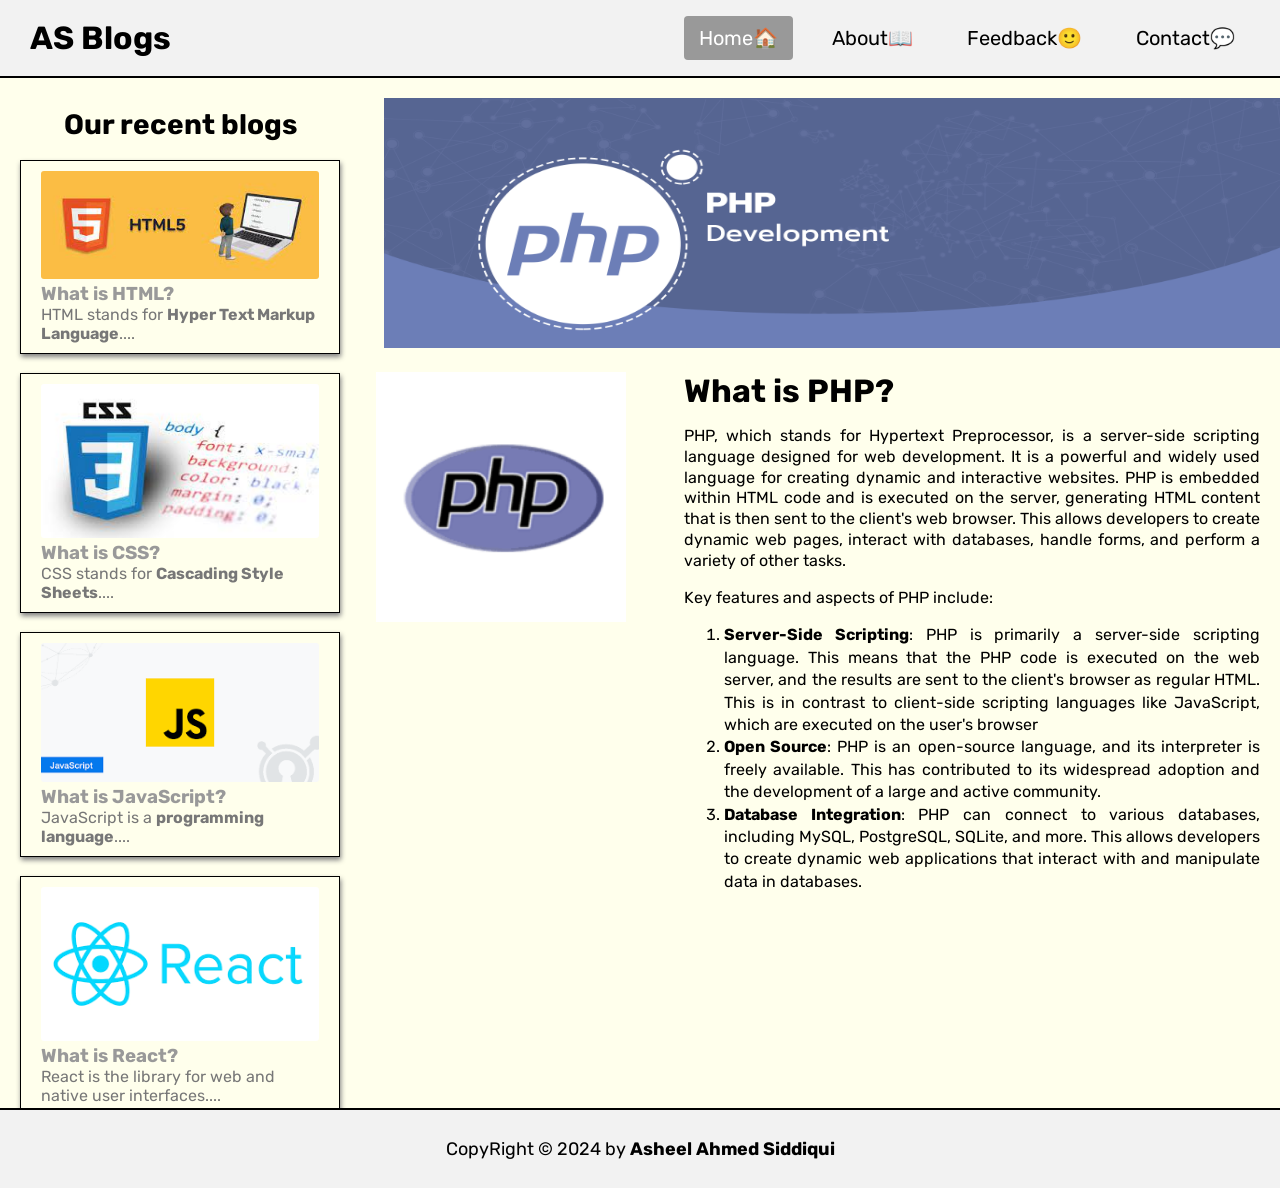
<file: pages/php.html>
<!DOCTYPE html>
<html>
  <head>
    <meta charset="utf-8" />
    <meta http-equiv="X-UA-Compatible" content="IE=edge" />
    <title>CSS-Layout-Assignment</title>
    <meta name="viewport" content="width=device-width, initial-scale=1" />
    <link rel="stylesheet" type="text/css" media="screen" href="../style.css" />
  </head>
  <body>
    <div class="header">
      <div class="logo">
        <h1><a href="../index.html">AS Blogs</a></h1>
      </div>
      <div class="navbar">
        <ul>
          <li><a href="../index.html" class="active">Home🏠</a></li>
          <li><a href="about.html">About📖</a></li>
          <li><a href="feedback.html">Feedback🙂</a></li>
          <li><a href="contact.html">Contact💬</a></li>
        </ul>
      </div>
    </div>
    <div class="sidebar">
      <h2 style="text-align: center">Our recent blogs</h2>
      <div class="blogs">
        <a href="../index.html">
          <div class="side-card">
            <img src="../img/Html.jpg" alt="html Image" />
            <div class="blog-content">
              <h3>What is HTML?</h3>
              <p>
                HTML stands for <strong>Hyper Text Markup Language</strong>....
              </p>
            </div>
          </div>
        </a>
        <a href="css.html">
          <div class="side-card">
            <img src="../img/CSS.jpg" alt="CSS Image" />
            <div class="blog-content">
              <h3>What is CSS?</h3>
              <p>CSS stands for <strong>Cascading Style Sheets</strong>....</p>
            </div>
          </div>
        </a>
        <a href="js.html">
          <div class="side-card">
            <img src="../img/JS.png" alt="JavaScript Image" />
            <div class="blog-content">
              <h3>What is JavaScript?</h3>
              <p>JavaScript is a <strong>programming language</strong>....</p>
            </div>
          </div>
        </a>
        <a href="react.html">
          <div class="side-card">
            <img src="../img/react.png" alt="React Image" />
            <div class="blog-content">
              <h3>What is React?</h3>
              <p>React is the library for web and native user interfaces....</p>
            </div>
          </div>
        </a>
        <a href="nodejs.html">
          <div class="side-card">
            <img src="../img/nodejs.png" alt="Node JS" />
            <div class="blog-content">
              <h3>What is Nodejs?</h3>
              <p>Node.js is an open source server environment....</p>
            </div>
          </div>
        </a>
        <a href="react-native.html">
          <div class="side-card">
            <img src="../img/react-native.png" alt="React Native Image" />
            <div class="blog-content">
              <h3>What is React Native?</h3>
              <p>
                <strong>React Native</strong> lets you create truly native apps
              </p>
            </div>
          </div>
        </a>
        <a href="php.html">
          <div class="side-card card-active">
            <img src="../img/php.png" alt="PHP Image" />
            <div class="blog-content">
              <h3>What is PHP?</h3>
              <p>PHP stands for <storng>Hypertext Preprocessor</storng>.</p>
            </div>
          </div>
        </a>
      </div>
    </div>
    <div class="blog-image-box">
      <img src="../img/php-banner.png" alt="HTML image banner" />
    </div>
    <div class="blog-content-box">
      <div class="image">
        <img src="../img/php-logo.png" alt="HTML Logo" />
      </div>
      <div class="blog-text">
        <h2>What is PHP?</h2>
        <p>
          PHP, which stands for Hypertext Preprocessor, is a server-side
          scripting language designed for web development. It is a powerful and
          widely used language for creating dynamic and interactive websites.
          PHP is embedded within HTML code and is executed on the server,
          generating HTML content that is then sent to the client's web browser.
          This allows developers to create dynamic web pages, interact with
          databases, handle forms, and perform a variety of other tasks.
        </p>
        <p>Key features and aspects of PHP include:</p>
        <ol>
          <li>
            <strong>Server-Side Scripting</strong>: PHP is primarily a
            server-side scripting language. This means that the PHP code is
            executed on the web server, and the results are sent to the client's
            browser as regular HTML. This is in contrast to client-side
            scripting languages like JavaScript, which are executed on the
            user's browser
          </li>
          <li>
            <strong>Open Source</strong>: PHP is an open-source language, and
            its interpreter is freely available. This has contributed to its
            widespread adoption and the development of a large and active
            community.
          </li>
          <li>
            <strong>Database Integration</strong>: PHP can connect to various
            databases, including MySQL, PostgreSQL, SQLite, and more. This
            allows developers to create dynamic web applications that interact
            with and manipulate data in databases.
          </li>
        </ol>
      </div>
    </div>
    <div class="footer">
      <p>CopyRight &copy; 2024 by <strong>Asheel Ahmed Siddiqui</strong></p>
    </div>
  </body>
</html>
</file>
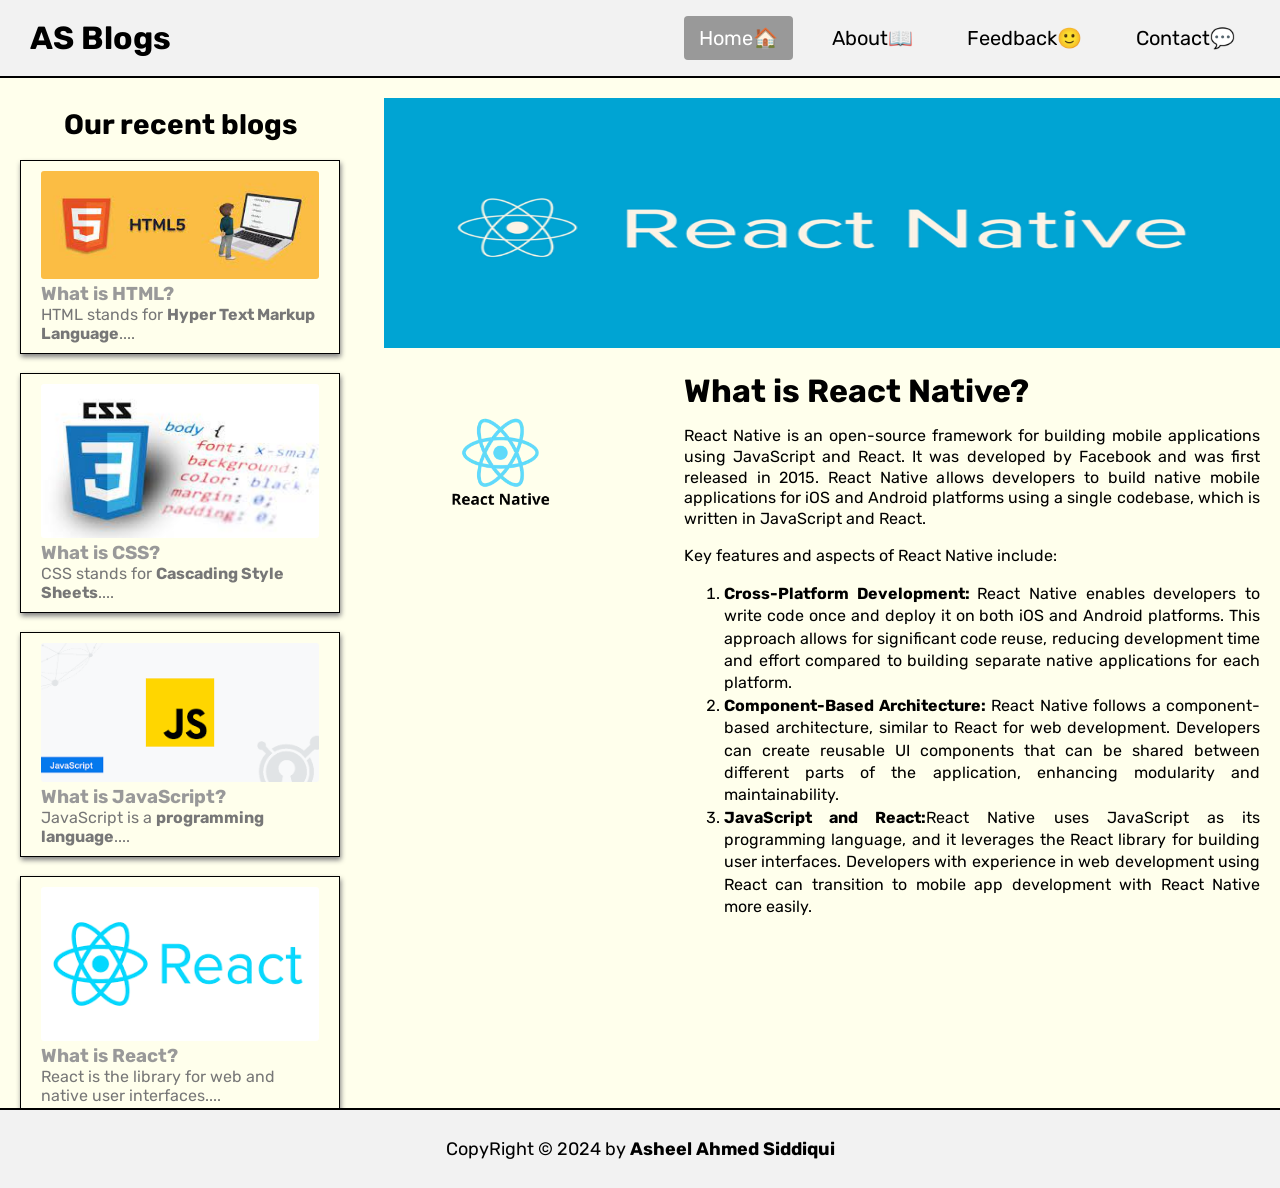
<file: pages/react-native.html>
<!DOCTYPE html>
<html>
  <head>
    <meta charset="utf-8" />
    <meta http-equiv="X-UA-Compatible" content="IE=edge" />
    <title>CSS-Layout-Assignment</title>
    <meta name="viewport" content="width=device-width, initial-scale=1" />
    <link rel="stylesheet" type="text/css" media="screen" href="../style.css" />
  </head>
  <body>
    <div class="header">
      <div class="logo">
        <h1><a href="../index.html">AS Blogs</a></h1>
      </div>
      <div class="navbar">
        <ul>
          <li><a href="../index.html" class="active">Home🏠</a></li>
          <li><a href="about.html">About📖</a></li>
          <li><a href="feedback.html">Feedback🙂</a></li>
          <li><a href="contact.html">Contact💬</a></li>
        </ul>
      </div>
    </div>
    <div class="sidebar">
      <h2 style="text-align: center">Our recent blogs</h2>
      <div class="blogs">
        <a href="../index.html">
          <div class="side-card">
            <img src="../img/Html.jpg" alt="html Image" />
            <div class="blog-content">
              <h3>What is HTML?</h3>
              <p>
                HTML stands for <strong>Hyper Text Markup Language</strong>....
              </p>
            </div>
          </div>
        </a>
        <a href="css.html">
          <div class="side-card">
            <img src="../img/CSS.jpg" alt="CSS Image" />
            <div class="blog-content">
              <h3>What is CSS?</h3>
              <p>CSS stands for <strong>Cascading Style Sheets</strong>....</p>
            </div>
          </div>
        </a>
        <a href="js.html">
          <div class="side-card">
            <img src="../img/JS.png" alt="JavaScript Image" />
            <div class="blog-content">
              <h3>What is JavaScript?</h3>
              <p>JavaScript is a <strong>programming language</strong>....</p>
            </div>
          </div>
        </a>
        <a href="react.html">
          <div class="side-card">
            <img src="../img/react.png" alt="React Image" />
            <div class="blog-content">
              <h3>What is React?</h3>
              <p>React is the library for web and native user interfaces....</p>
            </div>
          </div>
        </a>
        <a href="nodejs.html">
          <div class="side-card">
            <img src="../img/nodejs.png" alt="Node JS" />
            <div class="blog-content">
              <h3>What is Nodejs?</h3>
              <p>Node.js is an open source server environment....</p>
            </div>
          </div>
        </a>
        <a href="react-native.html">
          <div class="side-card card-active">
            <img src="../img/react-native.png" alt="React Native Image" />
            <div class="blog-content">
              <h3>What is React Native?</h3>
              <p>
                <strong>React Native</strong> lets you create truly native apps
              </p>
            </div>
          </div>
        </a>
        <a href="php.html">
          <div class="side-card">
            <img src="../img/php.png" alt="PHP Image" />
            <div class="blog-content">
              <h3>What is PHP?</h3>
              <p>PHP stands for <storng>Hypertext Preprocessor</storng>.</p>
            </div>
          </div>
        </a>
      </div>
    </div>
    <div class="blog-image-box">
      <img src="../img/react-native-banner.png" alt="HTML image banner" />
    </div>
    <div class="blog-content-box">
      <div class="image">
        <img src="../img/react-native-logo.jpg" alt="HTML Logo" />
      </div>
      <div class="blog-text">
        <h2>What is React Native?</h2>
        <p>
          React Native is an open-source framework for building mobile
          applications using JavaScript and React. It was developed by Facebook
          and was first released in 2015. React Native allows developers to
          build native mobile applications for iOS and Android platforms using a
          single codebase, which is written in JavaScript and React.
        </p>
        <p>Key features and aspects of React Native include:</p>
        <ol>
          <li>
            <strong>Cross-Platform Development: </strong>React Native enables
            developers to write code once and deploy it on both iOS and Android
            platforms. This approach allows for significant code reuse, reducing
            development time and effort compared to building separate native
            applications for each platform.
          </li>
          <li>
            <strong>Component-Based Architecture:</strong> React Native follows
            a component-based architecture, similar to React for web
            development. Developers can create reusable UI components that can
            be shared between different parts of the application, enhancing
            modularity and maintainability.
          </li>
          <li>
            <strong>JavaScript and React:</strong>React Native uses JavaScript
            as its programming language, and it leverages the React library for
            building user interfaces. Developers with experience in web
            development using React can transition to mobile app development
            with React Native more easily.
          </li>
        </ol>
      </div>
    </div>
    <div class="footer">
      <p>CopyRight &copy; 2024 by <strong>Asheel Ahmed Siddiqui</strong></p>
    </div>
  </body>
</html>
</file>
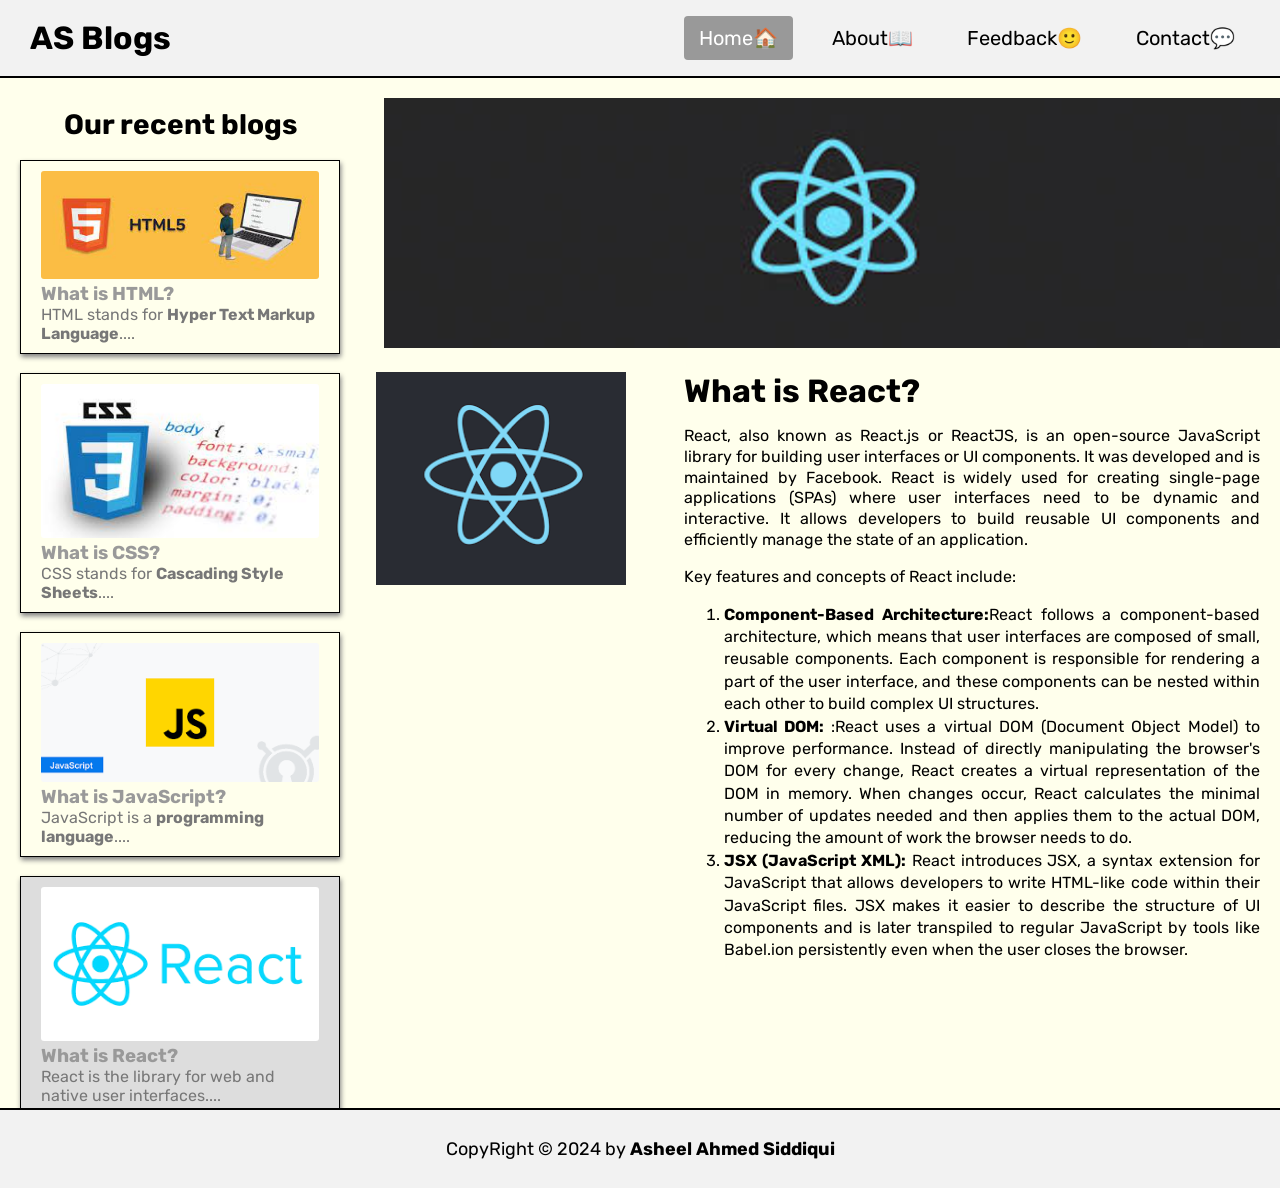
<file: pages/react.html>
<!DOCTYPE html>
<html>
  <head>
    <meta charset="utf-8" />
    <meta http-equiv="X-UA-Compatible" content="IE=edge" />
    <title>CSS-Layout-Assignment</title>
    <meta name="viewport" content="width=device-width, initial-scale=1" />
    <link rel="stylesheet" type="text/css" media="screen" href="../style.css" />
  </head>
  <body>
    <div class="header">
      <div class="logo">
        <h1><a href="../index.html">AS Blogs</a></h1>
      </div>
      <div class="navbar">
        <ul>
          <li><a href="../index.html" class="active">Home🏠</a></li>
          <li><a href="about.html">About📖</a></li>
          <li><a href="feedback.html">Feedback🙂</a></li>
          <li><a href="contact.html">Contact💬</a></li>
        </ul>
      </div>
    </div>
    <div class="sidebar">
      <h2 style="text-align: center">Our recent blogs</h2>
      <div class="blogs">
        <a href="../index.html">
          <div class="side-card">
            <img src="../img/Html.jpg" alt="html Image" />
            <div class="blog-content">
              <h3>What is HTML?</h3>
              <p>
                HTML stands for <strong>Hyper Text Markup Language</strong>....
              </p>
            </div>
          </div>
        </a>
        <a href="css.html">
          <div class="side-card">
            <img src="../img/CSS.jpg" alt="CSS Image" />
            <div class="blog-content">
              <h3>What is CSS?</h3>
              <p>CSS stands for <strong>Cascading Style Sheets</strong>....</p>
            </div>
          </div>
        </a>
        <a href="js.html">
          <div class="side-card">
            <img src="../img/JS.png" alt="JavaScript Image" />
            <div class="blog-content">
              <h3>What is JavaScript?</h3>
              <p>JavaScript is a <strong>programming language</strong>....</p>
            </div>
          </div>
        </a>
        <a href="react.html">
          <div class="side-card card-active">
            <img src="../img/react.png" alt="React Image" />
            <div class="blog-content">
              <h3>What is React?</h3>
              <p>React is the library for web and native user interfaces....</p>
            </div>
          </div>
        </a>
        <a href="nodejs.html">
          <div class="side-card">
            <img src="../img/nodejs.png" alt="Node JS" />
            <div class="blog-content">
              <h3>What is Nodejs?</h3>
              <p>Node.js is an open source server environment....</p>
            </div>
          </div>
        </a>
        <a href="react-native.html">
          <div class="side-card">
            <img src="../img/react-native.png" alt="React Native Image" />
            <div class="blog-content">
              <h3>What is React Native?</h3>
              <p>
                <strong>React Native</strong> lets you create truly native apps
              </p>
            </div>
          </div>
        </a>
        <a href="php.html">
          <div class="side-card">
            <img src="../img/php.png" alt="PHP Image" />
            <div class="blog-content">
              <h3>What is PHP?</h3>
              <p>PHP stands for <storng>Hypertext Preprocessor</storng>.</p>
            </div>
          </div>
        </a>
      </div>
    </div>
    <div class="blog-image-box">
      <img src="../img/react-banner.jfif" alt="HTML image banner" />
    </div>
    <div class="blog-content-box">
      <div class="image">
        <img src="../img/react-logo.png" alt="HTML Logo" />
      </div>
      <div class="blog-text">
        <h2>What is React?</h2>
        <p>
          React, also known as React.js or ReactJS, is an open-source JavaScript
          library for building user interfaces or UI components. It was
          developed and is maintained by Facebook. React is widely used for
          creating single-page applications (SPAs) where user interfaces need to
          be dynamic and interactive. It allows developers to build reusable UI
          components and efficiently manage the state of an application.
        </p>
        <p>Key features and concepts of React include:</p>
        <ol>
          <li>
            <strong>Component-Based Architecture:</strong>React follows a
            component-based architecture, which means that user interfaces are
            composed of small, reusable components. Each component is
            responsible for rendering a part of the user interface, and these
            components can be nested within each other to build complex UI
            structures.
          </li>
          <li>
            <strong>Virtual DOM: </strong>:React uses a virtual DOM (Document
            Object Model) to improve performance. Instead of directly
            manipulating the browser's DOM for every change, React creates a
            virtual representation of the DOM in memory. When changes occur,
            React calculates the minimal number of updates needed and then
            applies them to the actual DOM, reducing the amount of work the
            browser needs to do.
          </li>
          <li>
            <strong>JSX (JavaScript XML):</strong> React introduces JSX, a
            syntax extension for JavaScript that allows developers to write
            HTML-like code within their JavaScript files. JSX makes it easier to
            describe the structure of UI components and is later transpiled to
            regular JavaScript by tools like Babel.ion persistently even when
            the user closes the browser.
          </li>
        </ol>
      </div>
    </div>
    <div class="footer">
      <p>CopyRight &copy; 2024 by <strong>Asheel Ahmed Siddiqui</strong></p>
    </div>
  </body>
</html>
</file>
<file: style.css>
@import url('https://fonts.googleapis.com/css2?family=Rubik:ital,wght@0,300..900;1,300..900&display=swap');

body {
  box-sizing: border-box;
  margin: 0;
  padding: 0;
  font-family: "Rubik", sans-serif;
  background-color: #ffffec;
  /* color: #fff; */
}

a {
  text-decoration: none;
}

.header {
  background-color: #f2f2f2;
  padding: 10px 30px;
  /* border: 1px solid; */
  margin-bottom: 20px;
  border-bottom: 2px solid black;
  display: flex;
  align-items: center;
  justify-content: space-between;
}

.logo h1 {
  margin: 0;
}

.logo h1 a {
  color: black;
  text-decoration: none;
}

.navbar ul {
  word-spacing: 20px;
}

.navbar ul li {
  display: inline-block;
}

.navbar ul li a {
  text-decoration: none;
  font-size: 20px;
  color: black;
  padding: 10px 15px;
  border-radius: 4px;
  transition: all 0.3s;
}

.navbar ul li a.active {
  background-color: #999;
  color: #fff;
}

.navbar ul li a:hover {
  background-color: #999;
  color: #fff;
}

.sidebar {
  float: left;
  clear: both;
  height: 110vh;
  width: 25vw;
  padding: 10px 20px;
  overflow: scroll;
  /* overflow-x: scroll; */
  /* border: 1px solid; */
}

.sidebar::-webkit-scrollbar {
  width: 10px;
}

.sidebar::-webkit-scrollbar-track {
  /* box-shadow: 2px 3px 5px #777; */
  border-radius: 5px;
  cursor: pointer;
}

.sidebar::-webkit-scrollbar-thumb {
  background-color: #e5e5e5;
  border-radius: 10px;
}

.sidebar img {
  width: 100%;
  border-radius: 3px;
}

.sidebar a {
  margin: 10px;
}

.sidebar h2 {
  font-size: 28px;
  margin: 0 10px;
}

.side-card {
  box-shadow: 1px 3px 5px gray;
  padding: 10px 20px;
  border: 1px solid black;
  transition: all 0.3s;
}

.side-card:hover {
  transform: scale(1.05);
  background-color: #ddd;
}

.card-active {
  background-color: #dddddd;
}

.side-card .blog-content h3 {
  color: #999;
  margin: 0;
}

.side-card .blog-content p {
  color: #777;
  margin: 0;
}

.blog-image-box {
  float: right;
  width: 70vw;
  text-align: center;
  margin-bottom: 20px;
  /* border: 1px solid; */
}

.blog-image-box img {
  width: 100%;
  height: 250px;
}

.image {
  float: left;
  width: 22vw;
  text-align: center;
}

.image img {
  width: 250px;
}

.blog-text {
  width: 45vw;
  float: right;
  text-align: justify;
  padding: 0 20px;
}

.blog-text h2 {
  margin-top: 0;
  font-size: 32px;
  margin-bottom: 10px;
}

.blog-text p {
  line-height: 1.3;
}

.blog-text ol li {
  line-height: 1.4;
}

.footer {
  text-align: center;
  background-color: #f2f2f2;
  clear: both;
  padding: 10px 20px;
  border-top: 2px solid black;
}

.footer p {
  font-size: 18px;
}

/* About page Design */
.about-banner {
  width: 1000px;
  margin: 0 auto;
  text-align: center;
}

.about-banner img {
  width: 100%;
  border-radius: 4px;
}

.about-content {
  width: 1000px;
  margin: 0 auto;
}

.about-content h1 {
  font-size: 50px;
  /* margin: 0; */
  margin-bottom: 10px;
}

.about-content h2 {
  font-size: 36px;
  margin: 10px 0;
}

.about-content p {
  line-height: 1.4;
  color: rgb(43, 40, 40);
  font-size: 18px;
}

.about-content h3 {
  font-size: 24px;
  margin-bottom: 0;
}

.about-content span {
  color: #999;
  font-size: 18px;
  /* font-weight: 400; */
}

.about-content .cheers {
  color: black;
}

/* Contact Page Design */
.contact-content {
  width: 1000px;
  margin: 0 auto;
  padding: 70px 0;
}

.contact-content h1 {
  text-align: center;
  font-size: 50px;
}

.contact-content table {
  width: 1000px;
  height: 50vh;
  border-collapse: collapse;
  box-shadow: 2px 2px 6px gray;
}

.contact-content table tr th {
  text-align: left;
  font-size: 18px;
  padding: 10px;
}

.contact-content table tr th:nth-child(even) {
  color: #777;
}

.contact-content table tr th a {
  color: #777;
}

.contact-content table tr:nth-child(odd) {
  background-color: #f2f2f2;
}

/* Feedback Page Design */
.feedback {
  width: 1000px;
  margin: 0 auto;
  /* text-align: center; */
  padding: 60px 0;
}

.feedback table {
  /* width: 100%;  */
  margin: 0 auto;
}

table.form {
  padding: 60px 30px;
  background-color: #f2f2f2;
  box-shadow: 2px 4px 6px gray;
  border-top-right-radius: 50px;
  border-bottom-left-radius: 50px;
  border-top-left-radius: 5px;
  border-bottom-right-radius: 5px;
}

table.form td h4 {
  font-size: 28px;
  border-bottom: 2px solid #777;
}

textarea {
  resize: none;
  font-size: 18px;
  border: none;
  /* font-family: "Salsa", cursive; */
}

table.form td {
  font-size: 24px;
}

table.form td input {
  /* font-family: "Salsa", cursive; */
  padding: 10px 35px;
  font-size: 18px;
  border: none;
}


#submit {
  background-color: #777;
  border-radius: 4px;
  color: #fff;
  font-size: 24px;
  padding: 10px 20px;
}

#reset {
  background-color: #fff;
  border-radius: 4px;
  color: #030303;
  font-size: 24px;
  padding: 10px 20px;
}

#submit:hover,
#reset:hover {
  cursor: pointer;
}
</file>
